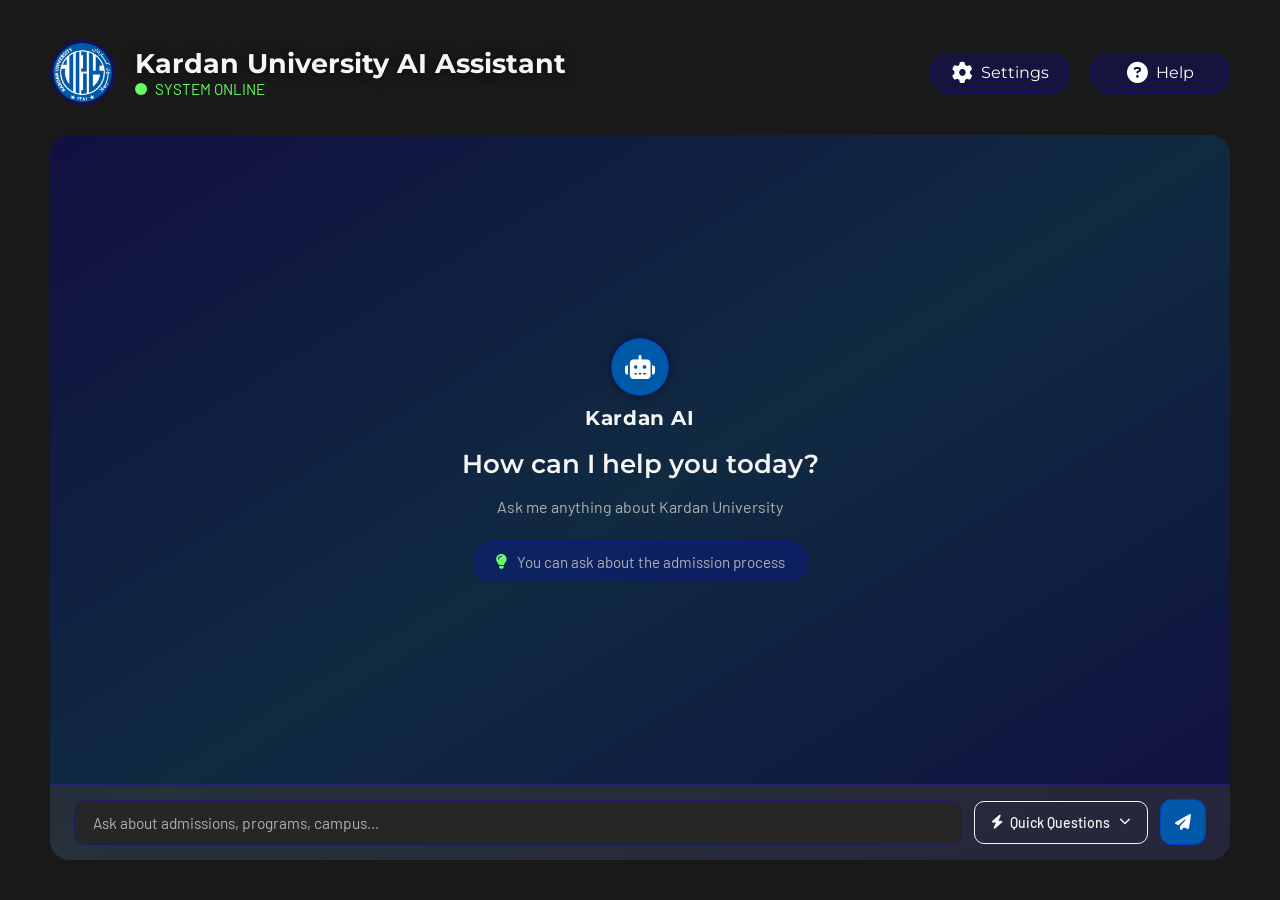
<file: FrontEnd/index.html>
<!doctype html>
<html lang="en">
  <head>
    <meta charset="UTF-8" />
    <meta name="viewport" content="width=device-width, initial-scale=1.0" />
    <title>Kardan University AI Assistant</title>
    <link rel="stylesheet" href="styles.css" />
    <link rel="preconnect" href="https://fonts.googleapis.com" />
    <link rel="preconnect" href="https://fonts.gstatic.com" crossorigin />
    <link
      href="https://fonts.googleapis.com/css2?family=Barlow:ital,wght@0,100;0,200;0,300;0,400;0,500;0,600;0,700;0,800;0,900;1,100;1,200;1,300;1,400;1,500;1,600;1,700;1,800;1,900&family=Montserrat:ital,wght@0,100..900;1,100..900&display=swap"
      rel="stylesheet"
    />
    <link
      rel="stylesheet"
      href="https://cdnjs.cloudflare.com/ajax/libs/font-awesome/6.5.0/css/all.min.css"
    />
  </head>
  <body>
    <nav>
      <div class="logo">
        <img src="kardanlogo.png" alt="Kardan University Logo" />
        <div class="logotexts">
          <h1>Kardan University AI Assistant</h1>
          <div class="dotcontainer">
            <div class="dot"></div>
            <p>SYSTEM ONLINE</p>
          </div>
        </div>
      </div>
      <div class="navbtnscontainer">
        <!-- Settings Dropdown -->
        <div class="settings-dropdown">
          <div class="navbtns settings-btn">
            <i class="fa-solid fa-gear"></i>
            Settings
          </div>
          <div class="dropdown-content">
            <!-- Theme toggle -->
            <div class="dropdown-item">
              <span>Theme</span>
              <label class="switch">
                <input type="checkbox" id="themeToggle" />
                <span class="slider round"></span>
              </label>
            </div>
            <!-- Clear Chat -->
            <div class="dropdown-item clear-chat-item">
              <span>Clear Chat</span>
              <button class="clear-chat-btn" onclick="clearChat()">
                <i class="fa-solid fa-trash-can"></i> Clear
              </button>
            </div>
          </div>
        </div>

        <a href="help.html" style="text-decoration: none">
          <div class="navbtns">
            <i class="fa-solid fa-circle-question"></i>
            Help
          </div>
        </a>
      </div>
    </nav>

    <main>
      <div class="main-back">
        <div class="chat-messages" id="chatMessages">
          <div class="welcome-banner" id="welcomeBanner">
            <div class="welcome-identity">
              <div class="ai-badge">
                <i class="fa-solid fa-robot"></i>
              </div>
              <div class="ai-badge-text">
                <span class="ai-badge-name">Kardan AI</span>
              </div>
            </div>

            <h2 class="welcome-title">How can I help you today?</h2>
            <p class="welcome-sub">Ask me anything about Kardan University</p>

            <div class="tip-strip">
              <i class="fa-solid fa-lightbulb tip-icon"></i>
              <span id="tipText">You can ask about the admission process</span>
            </div>
          </div>
        </div>

        <div class="chat-input-area">
          <input
            type="text"
            id="userInput"
            class="chat-input"
            placeholder="Ask about admissions, programs, campus..."
            autocomplete="off"
          />

          <div class="quick-dropdown" id="quickDropdown">
            <button class="toolbar-btn quick-btn" onclick="toggleDropdown()">
              <i class="fa-solid fa-bolt"></i>
              <div class="qq">Quick Questions</div>
              <i class="fa-solid fa-chevron-down qd-arrow" id="qdArrow"></i>
            </button>
            <div class="quick-menu" id="quickMenu">
              <div
                class="quick-option"
                onclick="quickSend('Tell me about the admission process')"
              >
                <i class="fa-solid fa-file-pen"></i> Admission Process
              </div>
              <div
                class="quick-option"
                onclick="quickSend('What are the admission requirements?')"
              >
                <i class="fa-solid fa-list-check"></i> Admission Requirements
              </div>
              <div
                class="quick-option"
                onclick="quickSend('Tell me about the library')"
              >
                <i class="fa-solid fa-book"></i> Library Services
              </div>
              <div
                class="quick-option"
                onclick="quickSend('What programs does Kardan offer?')"
              >
                <i class="fa-solid fa-graduation-cap"></i> Programs Offered
              </div>
              <div
                class="quick-option"
                onclick="quickSend('Tell me about Kardan University history')"
              >
                <i class="fa-solid fa-landmark"></i> University History
              </div>
              <div
                class="quick-option"
                onclick="quickSend('What are the campus addresses?')"
              >
                <i class="fa-solid fa-location-dot"></i> Campus Addresses
              </div>
            </div>
          </div>

          <button
            class="send-btn"
            id="sendBtn"
            onclick="sendMessage()"
            title="Send"
          >
            <i class="fa-solid fa-paper-plane"></i>
          </button>
        </div>
      </div>
    </main>

    <script src="script.js"></script>
  </body>
</html>
</file>
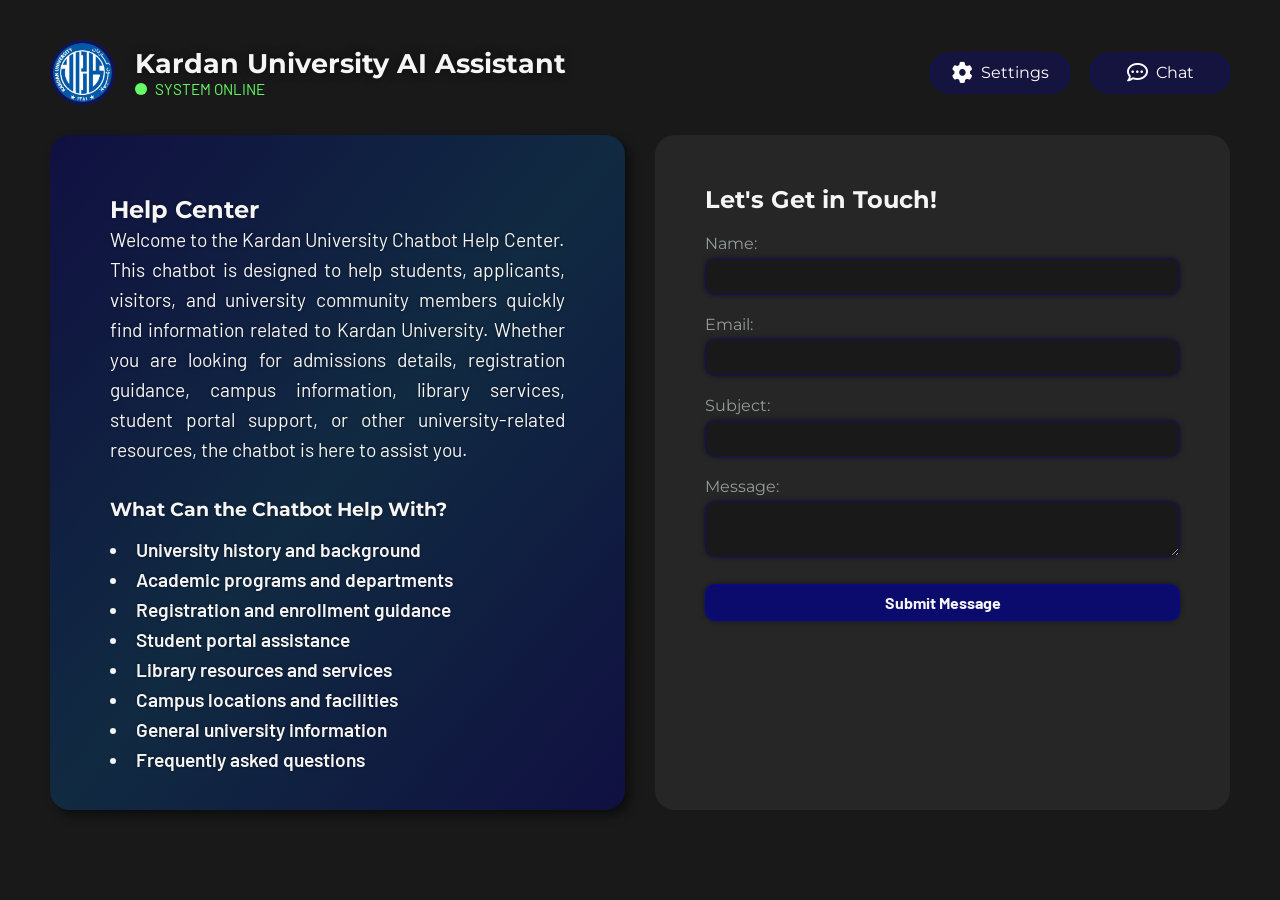
<file: FrontEnd/help.html>
<!doctype html>
<html lang="en">
  <head>
    <meta charset="UTF-8" />
    <meta name="viewport" content="width=device-width, initial-scale=1.0" />
    <title>Kardan University AI Assistant | Help</title>
    <link rel="stylesheet" href="styles.css" />
    <link rel="preconnect" href="https://fonts.googleapis.com" />
    <link rel="preconnect" href="https://fonts.gstatic.com" crossorigin />
    <link
      href="https://fonts.googleapis.com/css2?family=Barlow:ital,wght@0,100;0,200;0,300;0,400;0,500;0,600;0,700;0,800;0,900;1,100;1,200;1,300;1,400;1,500;1,600;1,700;1,800;1,900&family=Montserrat:ital,wght@0,100..900;1,100..900&display=swap"
      rel="stylesheet"
    />
    <link
      rel="stylesheet"
      href="https://cdnjs.cloudflare.com/ajax/libs/font-awesome/6.5.0/css/all.min.css"
    />
  </head>
  <body>
    <nav>
      <div class="logo">
        <img src="kardanlogo.png" alt="Kardan University Logo" />
        <div class="logotexts">
          <h1>Kardan University AI Assistant</h1>
          <div class="dotcontainer">
            <div class="dot"></div>
            <p>SYSTEM ONLINE</p>
          </div>
        </div>
      </div>
      <div class="navbtnscontainer">
        <!-- Settings Dropdown (same as index) -->
        <div class="settings-dropdown">
          <div class="navbtns settings-btn">
            <i class="fa-solid fa-gear"></i>
            Settings
          </div>
          <div class="dropdown-content">
            <div class="dropdown-item">
              <span>Theme</span>
              <label class="switch">
                <input type="checkbox" id="themeToggle" />
                <span class="slider round"></span>
              </label>
            </div>
            <!-- Clear Chat button (does nothing on help page, but we keep it for consistency) -->
            <div class="dropdown-item clear-chat-item">
              <span>Clear Chat</span>
              <button class="clear-chat-btn" onclick="clearChat()">
                <i class="fa-solid fa-trash-can"></i> Clear
              </button>
            </div>
          </div>
        </div>

        <a href="index.html" style="text-decoration: none">
          <div class="navbtns helpcircle">
            <i class="fa-regular fa-comment-dots"></i>
            Chat
          </div>
        </a>
      </div>
    </nav>

    <!-- Form -->
    <div class="mainform">
      <div class="helppagetexts">
        <h2>Help Center</h2>

        <p>Welcome to the Kardan University Chatbot Help Center.</p>

        <p>
          This chatbot is designed to help students, applicants, visitors, and
          university community members quickly find information related to
          Kardan University. Whether you are looking for admissions details,
          registration guidance, campus information, library services, student
          portal support, or other university-related resources, the chatbot is
          here to assist you.
        </p>
        <br />
        <h3>What Can the Chatbot Help With?</h3>

        <ul>
          <li>University history and background</li>
          <li>Academic programs and departments</li>
          <li>Registration and enrollment guidance</li>
          <li>Student portal assistance</li>
          <li>Library resources and services</li>
          <li>Campus locations and facilities</li>
          <li>General university information</li>
          <li>Frequently asked questions</li>
        </ul>

        <br />
        <h3>Tips for Getting Better Answers</h3>

        <p>
          To receive accurate responses, try asking clear and specific
          questions. Examples include:
        </p>

        <ul>
          <li>How can I access the student portal?</li>
          <li>What services does the library offer?</li>
          <li>Tell me about Kardan University history.</li>
          <li>How do I register for courses?</li>
          <li>Where is the Taimani campus located?</li>
        </ul>

        <p>Short and direct questions usually produce the best results.</p>

        <br />
        <h3>Having Trouble?</h3>

        <p>
          If the chatbot cannot answer your question or you experience any
          issues while using the system, please contact us using the form on
          this page. We welcome your feedback, suggestions, and bug reports to
          help improve the chatbot experience.
        </p>

        <p style="margin-top: 10px">When contacting us, please include:</p>

        <ul>
          <li>A description of the issue</li>
          <li>The question you asked</li>
          <li>The response you received (if any)</li>
          <li>Any suggestions or feedback you would like to share</li>
        </ul>
        <br />
        <h3>Our Goal</h3>

        <p>
          Our goal is to make university information more accessible, faster to
          find, and easier to understand. We continuously improve the chatbot by
          expanding its knowledge and enhancing its ability to assist users
          effectively.
        </p>

        <br />
        <h3>Our Team</h3>

        <p>
          We made this project with a team of 3 members:<br />
          Ahmad Faisal Amin <br />
          Abdullah Anwar <br />
          Fardows Momand <br />
        </p>
        <br />
        <p>Thank you for using the Kardan University Chatbot.</p>
      </div>

      <form class="helpform">
        <h2>Let's Get in Touch!</h2>
        <br />
        <label for="name" required>Name:</label><br />
        <input type="text" name="name" /><br /><br />
        <label for="email" required>Email:</label><br />
        <input type="email" name="email" /><br /><br />
        <label for="subject">Subject:</label><br />
        <input type="text" name="subject" id="subject" /><br /><br />
        <label for="message">Message:</label><br />
        <textarea name="message" id="message" required></textarea><br /><br />
        <input
          type="submit"
          value="Submit Message"
          class="submitbtn"
          style="
            color: white;
            background-color: rgba(0, 0, 139, 0.715);
            transition: 0.3s all ease;
          "
        />
      </form>
    </div>

    <script src="script.js"></script>
  </body>
</html>
</file>
<file: FrontEnd/styles.css>
/* ============================
   CSS VARIABLES (Dark & Light themes)
   ============================ */
:root {
  /* Dark Theme (default) */
  --bg-body: #191919;
  --bg-nav: transparent;
  --text-primary: #f5f5f5;
  --text-secondary: #b0b0b0;
  --border-color: rgba(0, 0, 255, 0.3);
  --bg-card: linear-gradient(
    to bottom right,
    rgba(0, 0, 139, 0.35),
    rgba(3, 68, 125, 0.4),
    rgba(0, 0, 139, 0.35)
  );
  --bg-input: #272626;
  --bg-bubble-ai: #282834;
  --bg-bubble-user: rgba(0, 0, 255, 0.2);
  --bg-chat-area: rgba(55, 55, 55, 0.577);
  --shadow-color: rgba(0, 0, 0, 0.5);
  --link-color: white;
  --btn-bg: rgba(0, 89, 169, 1);
  --btn-hover: rgba(0, 89, 169, 0.8);
  --scrollbar-thumb: rgba(0, 0, 255, 0.3);
  --scrollbar-thumb-hover: rgba(0, 0, 255, 0.55);
  --help-text-bg: linear-gradient(
    to bottom right,
    rgba(0, 0, 139, 0.35),
    rgba(3, 68, 125, 0.4),
    rgba(0, 0, 139, 0.35)
  );
  --form-bg: #272626;
  --form-label: rgba(240, 255, 255, 0.541);
  --input-focus-bg: rgba(19, 19, 240, 0.09);
  --submit-btn-bg: rgba(19, 19, 240, 0.332);
  --submit-btn-hover-shadow: rgba(255, 255, 255, 0.116);
  --clear-btn-bg: rgba(200, 30, 30, 0.12);
  --clear-btn-border: rgba(200, 30, 30, 0.3);
  --clear-btn-hover: rgba(200, 30, 30, 0.25);
  --clear-btn-text: #ff8c8c;

  /* System Online colors (dark) */
  --online-text: rgb(102, 254, 102);
  --online-dot: rgb(102, 254, 102);
  --online-glow: rgb(10, 172, 10);
}

[data-theme="light"] {
  /* Light Theme */
  --bg-body: #f0f2f5;
  --bg-nav: transparent;
  --text-primary: #1a1a2e;
  --text-secondary: #4a4a5a;
  --border-color: rgba(0, 0, 100, 0.2);
  --bg-card: linear-gradient(
    to bottom right,
    rgba(229, 229, 236, 0.25),
    rgba(180, 200, 255, 0.8),
    rgba(229, 229, 236, 0.25)
  );
  --bg-input: #ffffff;
  --bg-bubble-ai: #e8eaf6;
  --bg-bubble-user: rgba(0, 0, 255, 0.08);
  --bg-chat-area: rgba(200, 200, 220, 0.5);
  --shadow-color: rgba(0, 0, 0, 0.1);
  --link-color: #1a1a2e;
  --btn-bg: #2a4a8f;
  --btn-hover: #1a3a7f;
  --scrollbar-thumb: rgba(0, 0, 100, 0.2);
  --scrollbar-thumb-hover: rgba(0, 0, 100, 0.4);
  --help-text-bg: linear-gradient(
    to bottom right,
    rgba(200, 200, 255, 0.3),
    rgba(180, 200, 255, 0.4),
    rgba(200, 200, 255, 0.3)
  );
  --form-bg: #ffffff;
  --form-label: #3a3a5a;
  --input-focus-bg: rgba(0, 0, 200, 0.05);
  --submit-btn-bg: #2a4a8f;
  --submit-btn-hover-shadow: rgba(0, 0, 0, 0.2);
  --clear-btn-bg: rgba(200, 30, 30, 0.08);
  --clear-btn-border: rgba(200, 30, 30, 0.2);
  --clear-btn-hover: rgba(200, 30, 30, 0.18);
  --clear-btn-text: #cc5555;

  /* System Online colors (light) – dark green for readability */
  --online-text: #006400;
  --online-dot: #006400;
  --online-glow: #004d00;
}

/* ============================
   GLOBAL RESET & BODY
   ============================ */
* {
  margin: 0;
  padding: 0;
  box-sizing: border-box;
}

body {
  background-color: var(--bg-body);
  color: var(--text-primary);
  transition:
    background-color 0.3s,
    color 0.3s;
  font-family: "Barlow", sans-serif;
}

/* ============================
   NAVIGATION
   ============================ */
nav {
  display: flex;
  justify-content: space-between;
  align-items: center;
  padding: 40px 50px;
}

.logo {
  display: flex;
  gap: 20px;
  align-items: center;
}
.logo img {
  height: 65px;
  width: 65px;
  border-radius: 50%;
  border: 3px solid var(--border-color);
}
.logotexts {
  display: flex;
  flex-direction: column;
  justify-content: center;
  align-items: flex-start;
}
.logotexts h1 {
  color: var(--text-primary);
  font-family: "Montserrat", sans-serif;
  font-size: 1.7rem;
  text-shadow: 0 0 10px var(--shadow-color);
}
.dotcontainer {
  display: flex;
  justify-content: flex-start;
  align-items: center;
  gap: 8px;
  width: 200px;
}
.dotcontainer p {
  color: var(--online-text);
  font-family: "Barlow", sans-serif;
  font-size: 0.95rem;
}
.dot {
  height: 12px;
  width: 12px;
  border-radius: 50%;
  background-color: var(--online-dot);
  animation: glowdot 1s ease infinite;
}
@keyframes glowdot {
  0%,
  100% {
    box-shadow: 0 0 0 var(--online-glow);
    background-color: var(--online-dot);
  }
  50% {
    box-shadow: 0 0 10px var(--online-glow);
    background-color: var(--online-dot);
    opacity: 0.723;
  }
}

.navbtnscontainer {
  display: flex;
  gap: 20px;
  align-items: center;
}

.navbtns {
  padding: 15px;
  font-size: 1rem;
  border-radius: 20px;
  font-family: "Montserrat", sans-serif;
  background-color: rgba(0, 0, 255, 0.164);
  border: 1px solid var(--border-color);
  transition: 0.2s all;
  display: flex;
  gap: 8px;
  justify-content: center;
  align-items: center;
  width: 140px;
  height: 40px;
  color: var(--link-color);
  text-decoration: none;
}
.navbtns i {
  color: var(--link-color);
  font-size: 1.3rem;
  transition: 0.3s all;
}
.navbtns:hover {
  background-color: rgba(0, 0, 255, 0.332);
  scale: 1.05;
  font-weight: 500;
  cursor: pointer;
}
.navbtns:hover .fa-gear {
  font-size: 4rem;
  margin-left: -30px;
  animation: gearspin 2s linear infinite;
}
@keyframes gearspin {
  100% {
    rotate: 360deg;
  }
}
.navbtns:hover .fa-circle-question {
  animation: helpanim 0.8s ease infinite;
  font-size: 4rem;
  margin-left: -44px;
}
@keyframes helpanim {
  0%,
  100% {
    font-size: 3.1rem;
  }
  50% {
    font-size: 3.5rem;
  }
}
/* ============================
   SETTINGS DROPDOWN (FIXED)
   ============================ */
.settings-dropdown {
  position: relative;
  display: inline-block;
}

.dropdown-content {
  display: none;
  position: absolute;
  right: 0;
  top: 55px; /* no gap – attaches directly */
  min-width: 200px;
  background-color: var(--bg-input);
  border: 1px solid var(--border-color);
  border-radius: 14px;
  padding: 12px 16px;
  padding-top: 18px; /* visual spacing inside */
  box-shadow: 0 8px 20px var(--shadow-color);
  z-index: 200;
  backdrop-filter: blur(4px);
}

.settings-dropdown:hover .dropdown-content {
  display: block;
}

.dropdown-item {
  display: flex;
  justify-content: space-between;
  align-items: center;
  padding: 6px 0;
  font-family: "Barlow", sans-serif;
  font-size: 0.95rem;
  color: var(--text-primary);
  border-bottom: 1px solid var(--border-color);
}
.dropdown-item:last-child {
  border-bottom: none;
}

/* Toggle Switch */
.switch {
  position: relative;
  display: inline-block;
  width: 44px;
  height: 24px;
}
.switch input {
  opacity: 0;
  width: 0;
  height: 0;
}
.slider {
  position: absolute;
  cursor: pointer;
  top: 0;
  left: 0;
  right: 0;
  bottom: 0;
  background-color: #ccc;
  transition: 0.3s;
  border-radius: 34px;
}
.slider:before {
  position: absolute;
  content: "";
  height: 18px;
  width: 18px;
  left: 3px;
  bottom: 3px;
  background-color: white;
  transition: 0.3s;
  border-radius: 50%;
}
input:checked + .slider {
  background-color: var(--btn-bg);
}
input:checked + .slider:before {
  transform: translateX(20px);
}

/* Clear Chat button inside dropdown */
.clear-chat-item {
  border-bottom: none;
}
.clear-chat-btn {
  background-color: var(--clear-btn-bg);
  border: 1px solid var(--clear-btn-border);
  color: var(--clear-btn-text);
  padding: 4px 12px;
  border-radius: 8px;
  font-family: "Barlow", sans-serif;
  font-size: 0.85rem;
  cursor: pointer;
  transition: 0.2s;
  display: flex;
  align-items: center;
  gap: 6px;
}
.clear-chat-btn:hover {
  background-color: var(--clear-btn-hover);
  border-color: var(--clear-btn-text);
}

/* ============================
   MAIN CHAT AREA
   ============================ */
main {
  padding: 0 50px 40px 50px;
  margin-top: -10px;
}

.main-back {
  background: var(--bg-card);
  border-radius: 20px;
  width: 100%;
  height: calc(100vh - 175px);
  display: flex;
  flex-direction: column;
  overflow: hidden;
  transition: background 0.3s;
}

.chat-messages {
  flex: 1;
  overflow-y: scroll;
  display: flex;
  flex-direction: column;
  padding: 28px 32px;
  gap: 18px;
  scroll-behavior: smooth;
}
.chat-messages::-webkit-scrollbar {
  width: 5px;
}
.chat-messages::-webkit-scrollbar-track {
  background: transparent;
}
.chat-messages::-webkit-scrollbar-thumb {
  background-color: var(--scrollbar-thumb);
  border-radius: 10px;
}
.chat-messages::-webkit-scrollbar-thumb:hover {
  background-color: var(--scrollbar-thumb-hover);
}

.welcome-banner {
  flex: 1;
  display: flex;
  flex-direction: column;
  align-items: center;
  justify-content: center;
  gap: 18px;
  padding: 40px;
  text-align: center;
  animation: fadeSlideIn 0.5s ease;
}
.welcome-title {
  font-family: "Montserrat", sans-serif;
  font-size: 1.6rem;
  font-weight: 600;
  color: var(--text-primary);
}
.welcome-sub {
  font-family: "Barlow", sans-serif;
  font-size: 1rem;
  color: var(--text-secondary);
}

.ai-badge {
  width: 58px;
  height: 58px;
  border-radius: 50%;
  background-color: var(--btn-bg);
  border: 1px solid var(--border-color);
  box-shadow: 0 0 10px var(--shadow-color);
  display: flex;
  align-items: center;
  justify-content: center;
  margin: auto;
  margin-bottom: 10px;
  font-size: 1.5rem;
  color: white;
  animation: badgePulse 2.5s ease-in-out infinite;
}
@keyframes badgePulse {
  0%,
  100% {
    box-shadow: 0 0 0px rgba(0, 0, 255, 0);
  }
  50% {
    box-shadow: 0 0 18px rgba(0, 0, 255, 0.35);
  }
}
.ai-badge-name {
  font-family: "Montserrat", sans-serif;
  font-size: 1.25rem;
  font-weight: 700;
  color: var(--text-primary);
  letter-spacing: 0.03em;
}

.tip-strip {
  display: flex;
  align-items: center;
  gap: 10px;
  background-color: rgba(0, 0, 255, 0.164);
  border: 1px solid var(--border-color);
  border-radius: 50px;
  padding: 10px 22px;
  margin-top: 8px;
  font-family: "Barlow", sans-serif;
  font-size: 0.95rem;
  color: var(--text-secondary);
  transition: opacity 0.4s ease;
  animation: glowtip 1s infinite linear;
}
@keyframes glowtip {
  0%,
  100% {
    box-shadow: 0 0 3px rgba(0, 89, 169, 0.4);
  }
  50% {
    box-shadow: 0 0 10px rgba(0, 89, 169, 0.6);
  }
}
.tip-icon {
  color: rgb(102, 254, 102);
  font-size: 0.95rem;
}
.tip-fade {
  opacity: 0;
}

/* ============================
   MESSAGE BUBBLES
   ============================ */
.message {
  display: flex;
  align-items: flex-start;
  gap: 12px;
  max-width: 78%;
  animation: fadeSlideIn 0.3s ease;
}
.ai-message {
  align-self: flex-start;
}
.user-message {
  align-self: flex-end;
}

.ai-identity {
  display: flex;
  flex-direction: column;
  align-items: center;
  gap: 4px;
  flex-shrink: 0;
  margin-top: 2px;
}
.ai-identity-icon {
  width: 34px;
  height: 34px;
  border-radius: 50%;
  background-color: var(--btn-bg);
  border: 1px solid var(--border-color);
  color: white;
  display: flex;
  align-items: center;
  justify-content: center;
  font-size: 0.85rem;
}
.ai-identity-label {
  font-family: "Barlow", sans-serif;
  font-size: 0.62rem;
  font-weight: 600;
  color: var(--text-secondary);
  letter-spacing: 0.04em;
  text-transform: uppercase;
  white-space: nowrap;
}

.message-bubble {
  padding: 12px 16px;
  border-radius: 16px;
  font-family: "Barlow", sans-serif;
  font-size: 0.97rem;
  line-height: 1.65;
  max-width: 100%;
}
.ai-bubble {
  background-color: var(--bg-bubble-ai);
  border: 1px solid var(--border-color);
  color: var(--text-primary);
  border-top-left-radius: 4px;
}
.user-bubble {
  background-color: var(--bg-bubble-user);
  border: 1px solid var(--border-color);
  color: var(--text-primary);
  border-top-right-radius: 4px;
}
.message-time {
  display: block;
  font-size: 0.72rem;
  color: var(--text-secondary);
  margin-top: 6px;
  font-family: "Barlow", sans-serif;
}

/* Typing indicator */
.typing-indicator {
  display: flex;
  align-items: center;
  gap: 5px;
  padding: 12px 16px;
}
.typing-indicator span {
  width: 8px;
  height: 8px;
  border-radius: 50%;
  background-color: var(--btn-bg);
  display: inline-block;
  animation: typingBounce 1.2s ease-in-out infinite;
}
.typing-indicator span:nth-child(2) {
  animation-delay: 0.2s;
}
.typing-indicator span:nth-child(3) {
  animation-delay: 0.4s;
}
@keyframes typingBounce {
  0%,
  60%,
  100% {
    transform: translateY(0);
    opacity: 0.45;
  }
  30% {
    transform: translateY(-8px);
    opacity: 1;
  }
}

/* ============================
   CHAT INPUT AREA
   ============================ */
.chat-input-area {
  display: flex;
  align-items: center;
  gap: 12px;
  padding: 14px 24px 15px 24px;
  border-top: 1px solid var(--border-color);
  background-color: var(--bg-chat-area);
  justify-content: center;
}
.chat-input {
  flex: 1;
  background-color: var(--bg-input);
  border: 1px solid var(--border-color);
  border-radius: 12px;
  padding: 12px 18px;
  color: var(--text-primary);
  font-family: "Barlow", sans-serif;
  font-size: 0.97rem;
  outline: none;
  transition:
    border-color 0.2s,
    box-shadow 0.2s;
}
.chat-input:focus {
  border-color: var(--btn-bg);
  box-shadow: 0 0 8px rgba(0, 0, 255, 0.14);
}
.chat-input::placeholder {
  color: var(--text-secondary);
}

.send-btn {
  width: 46px;
  height: 46px;
  border-radius: 12px;
  background-color: var(--btn-bg);
  border: 1px solid var(--border-color);
  color: white;
  font-size: 1rem;
  cursor: pointer;
  display: flex;
  align-items: center;
  justify-content: center;
  transition: 0.2s all;
  flex-shrink: 0;
}
.send-btn:hover {
  background-color: var(--btn-hover);
  scale: 1.05;
}
.send-btn:active {
  scale: 0.97;
}

/* Quick Questions */
.quick-dropdown {
  position: relative;
}
.quick-btn {
  background-color: rgba(0, 0, 255, 0.12);
  border-color: var(--border-color);
  color: var(--text-primary);
  height: 43px;
  display: flex;
  align-items: center;
  gap: 7px;
  padding: 8px 16px;
  border-radius: 10px;
  font-family: "Barlow", sans-serif;
  font-size: 0.88rem;
  font-weight: 500;
  cursor: pointer;
  border: 1px solid;
  transition: 0.2s all;
  white-space: nowrap;
  background: none;
}
.quick-btn:hover {
  background-color: rgba(0, 0, 255, 0.25);
  border-color: var(--btn-bg);
  scale: 1.03;
}
.qd-arrow {
  font-size: 0.72rem;
  transition: transform 0.25s ease;
  margin-left: 2px;
}
.qd-arrow.open {
  transform: rotate(180deg);
}

.quick-menu {
  position: absolute;
  bottom: 110%;
  left: 0;
  min-width: 230px;
  background-color: var(--bg-input);
  border: 1px solid var(--border-color);
  border-radius: 14px;
  padding: 8px 0;
  z-index: 100;
  opacity: 0;
  transform: translateY(8px);
  pointer-events: none;
  transition:
    opacity 0.2s ease,
    transform 0.2s ease;
}
.quick-menu.visible {
  opacity: 1;
  transform: translateY(0);
  pointer-events: all;
}
.quick-option {
  display: flex;
  align-items: center;
  gap: 10px;
  padding: 10px 18px;
  font-family: "Barlow", sans-serif;
  font-size: 0.92rem;
  color: var(--text-primary);
  cursor: pointer;
  transition: background-color 0.15s;
}
.quick-option:hover {
  background-color: rgba(0, 0, 255, 0.18);
}
.quick-option .fa-solid {
  color: var(--btn-bg);
  width: 16px;
  text-align: center;
  font-size: 0.85rem;
}

/* ============================
   HELP PAGE
   ============================ */
.mainform {
  width: 100%;
  display: flex;
  justify-content: space-between;
  align-items: stretch;
  padding: 40px 50px;
  margin-top: -50px;
  gap: 30px;
}

.helppagetexts {
  width: 50%;
  box-sizing: border-box;
  text-align: justify;
  line-height: 30px;
  padding: 60px;
  height: 75vh;
  background: var(--help-text-bg);
  overflow-y: scroll;
  border-radius: 20px;
  animation: glowhelppagetexts 2s ease;
  box-shadow: 5px 5px 10px var(--shadow-color);
  transition: background 0.3s;
}

.helppagetexts h2 {
  color: var(--text-primary);
  font-family: "Montserrat", sans-serif;
  text-shadow: 0 0 3px var(--shadow-color);
}
.helppagetexts h3 {
  color: var(--text-primary);
  text-shadow: 0 0 3px var(--shadow-color);
  font-family: "Montserrat", sans-serif;
}
.helppagetexts p,
.helppagetexts ul {
  color: var(--text-primary);
  font-family: "Barlow", sans-serif;
  font-size: 1.2rem;
  text-shadow: 0 0 3px var(--shadow-color);
}
.helppagetexts ul {
  list-style-position: inside;
  margin-top: 10px;
  font-weight: 550;
}

.mainform form {
  width: 50%;
  box-sizing: border-box;
  background-color: var(--form-bg);
  height: 75vh;
  padding: 50px;
  border-radius: 20px;
  transition: background 0.3s;
}

.helpform label {
  color: var(--form-label);
  font-family: "Montserrat", sans-serif;
  font-size: 1rem;
}
.helpform h2 {
  color: var(--text-primary);
  font-family: "Montserrat", sans-serif;
}
.helpform input,
.helpform textarea {
  width: 100%;
  margin-top: 5px;
  color: var(--text-primary);
  font-size: 1rem;
  padding: 8px 10px;
  border-radius: 10px;
  border: 1px solid var(--border-color);
  box-shadow: 0 0 5px var(--shadow-color);
  font-family: "Barlow", sans-serif;
  background: var(--bg-body);
  transition:
    background 0.3s,
    color 0.3s;
}
.helpform input:focus,
.helpform textarea:focus {
  background-color: var(--input-focus-bg);
  font-weight: 600;
  outline: none;
}

.submitbtn {
  font-weight: bold;
  background-color: var(--submit-btn-bg);
  color: var(--text-primary) !important;
  cursor: pointer;
  transition: 0.3s;
  border: none;
  padding: 12px;
  border-radius: 10px;
  width: 100%;
}
.submitbtn:hover {
  transform: translateY(-4px);
  box-shadow: 0 0 20px var(--submit-btn-hover-shadow);
}
/* ============================
   RESPONSIVE (mobile first)
   ============================ */

/* Phones & small devices (up to 768px) */
@media (max-width: 768px) {
  /* --- NAVIGATION --- */
  nav {
    flex-direction: row; /* keep row, not column */
    justify-content: space-between;
    align-items: center;
    padding: 12px 16px;
    gap: 10px;
    flex-wrap: wrap; /* allow wrap if needed */
  }

  .logo {
    gap: 10px;
    flex: 1 1 auto;
    min-width: 0;
  }
  .logo img {
    height: 36px;
    width: 36px;
  }
  .logotexts h1 {
    font-size: 1rem; /* smaller title */
    white-space: nowrap;
  }
  .dotcontainer {
    width: auto;
    gap: 4px;
  }
  .dotcontainer p {
    font-size: 0.7rem;
  }
  .dot {
    height: 8px;
    width: 8px;
  }

  .navbtnscontainer {
    flex-direction: column; /* buttons stacked */
    align-items: flex-end;
    gap: 6px;
    flex-shrink: 0;
  }
  .navbtns {
    width: auto; /* auto width, not fixed */
    min-width: 80px;
    height: 32px;
    padding: 0 14px;
    font-size: 0.75rem;
    border-radius: 16px;
  }
  .navbtns i {
    font-size: 0.9rem;
  }
  /* fix hover animations – scale down on mobile */
  .navbtns:hover {
    scale: 1;
  }
  .navbtns:hover .fa-gear,
  .navbtns:hover .fa-circle-question {
    font-size: 1rem;
    margin-left: 0;
    animation: none;
  }

  /* Settings dropdown – position relative to button */
  .dropdown-content {
    right: 0;
    left: auto;
    transform: none;
    top: 38px; /* below the Settings button */
    min-width: 160px;
    padding: 10px 14px;
  }

  /* --- MAIN CHAT AREA --- */
  main {
    padding: 0 10px 12px 10px;
    margin-top: 0;
  }
  .main-back {
    height: calc(100vh - 130px); /* fill remaining space */
    border-radius: 14px;
  }
  .chat-messages {
    padding: 14px 16px;
    gap: 12px;
  }
  .welcome-banner {
    padding: 12px;
    gap: 8px;
  }
  .welcome-title {
    font-size: 1.2rem;
  }
  .welcome-sub {
    font-size: 0.85rem;
  }
  .ai-badge {
    width: 44px;
    height: 44px;
    font-size: 1.1rem;
    margin-bottom: 6px;
  }
  .ai-badge-name {
    font-size: 0.95rem;
  }
  .tip-strip {
    padding: 6px 14px;
    font-size: 0.8rem;
    gap: 6px;
    border-radius: 30px;
  }
  .tip-icon {
    font-size: 0.8rem;
  }

  .message {
    max-width: 92%;
    gap: 8px;
  }
  .message-bubble {
    font-size: 0.88rem;
    padding: 8px 12px;
    border-radius: 14px;
  }
  .ai-identity-icon {
    width: 28px;
    height: 28px;
    font-size: 0.7rem;
  }
  .ai-identity-label {
    font-size: 0.55rem;
  }

  .chat-input-area {
    padding: 10px 12px;
    gap: 6px;
    flex-wrap: nowrap;
  }
  .chat-input {
    font-size: 0.85rem;
    padding: 8px 12px;
    flex: 1;
    min-width: 0;
  }
  .send-btn {
    width: 38px;
    height: 38px;
    font-size: 0.85rem;
  }
  .quick-btn {
    height: 34px;
    font-size: 0.75rem;
    padding: 4px 10px;
  }
  .quick-menu {
    min-width: 160px;
    bottom: 105%;
  }
  .quick-option {
    font-size: 0.8rem;
    padding: 6px 12px;
  }

  /* --- HELP PAGE --- */
  .mainform {
    flex-direction: column-reverse;
    padding: 16px;
    margin-top: -10px;
    gap: 16px;
  }
  .helppagetexts,
  .mainform form {
    width: 100%;
    height: auto;
    max-height: none; /* remove the 50vh limit */
    padding: 20px;
    border-radius: 14px;
    overflow-y: auto; /* scroll if content overflows */
  }
  .helppagetexts {
    height: 400px;
    overflow: scroll;
  }
  .helppagetexts p,
  .helppagetexts ul {
    font-size: 0.95rem;
    line-height: 24px;
  }
  .helppagetexts h2 {
    font-size: 1.3rem;
  }
  .helppagetexts h3 {
    font-size: 1rem;
  }
  .helpform input,
  .helpform textarea {
    font-size: 0.85rem;
    padding: 6px 10px;
  }
  .submitbtn {
    padding: 10px;
    font-size: 0.9rem;
  }
}

/* Extra small phones (<= 480px) – further tweaks */
@media (max-width: 450px) {
  .logotexts h1 {
    font-size: 0.57rem;
  }
  .dotcontainer p {
    font-size: 0.6rem;
  }
  .navbtns {
    height: 20px;
    font-size: 0.6rem;
    padding: 0 10px;
    min-width: 60px;
    width: 80px;
  }
  .navbtns i {
    font-size: 0.6rem;
  }
  .main-back {
    height: calc(100vh - 110px);
  }
  .welcome-title {
    font-size: 1rem;
  }
  .chat-input {
    font-size: 0.8rem;
    padding: 6px 10px;
  }
  .send-btn {
    width: 34px;
    height: 34px;
    font-size: 0.75rem;
  }
  .quick-btn {
    font-size: 0.45rem;
    padding: 2px 4px;
    height: 30px;
  }
  .qq {
    display: none;
  }
  .quick-menu {
    left: -70px;
    scale: 0.9;
  }
  .mainform {
    flex-direction: column-reverse;
  }
  .helpform {
    height: 300px;
  }
  .helppagetexts {
    margin-top: 20px;
  }
  .helppagetexts p {
    line-height: 20px;
  }
}

/* Tablets (769px - 1024px) – keep original but fine-tune */
@media (min-width: 769px) and (max-width: 1024px) {
  nav {
    padding: 25px 30px;
  }
  .logotexts h1 {
    font-size: 1.4rem;
  }
  .navbtns {
    width: 120px;
    height: 38px;
    font-size: 0.9rem;
  }
  .main-back {
    height: calc(100vh - 160px);
  }
  .mainform {
    padding: 30px;
    gap: 20px;
  }
  .helppagetexts,
  .mainform form {
    padding: 30px;
    height: 65vh;
  }
}
</file>
